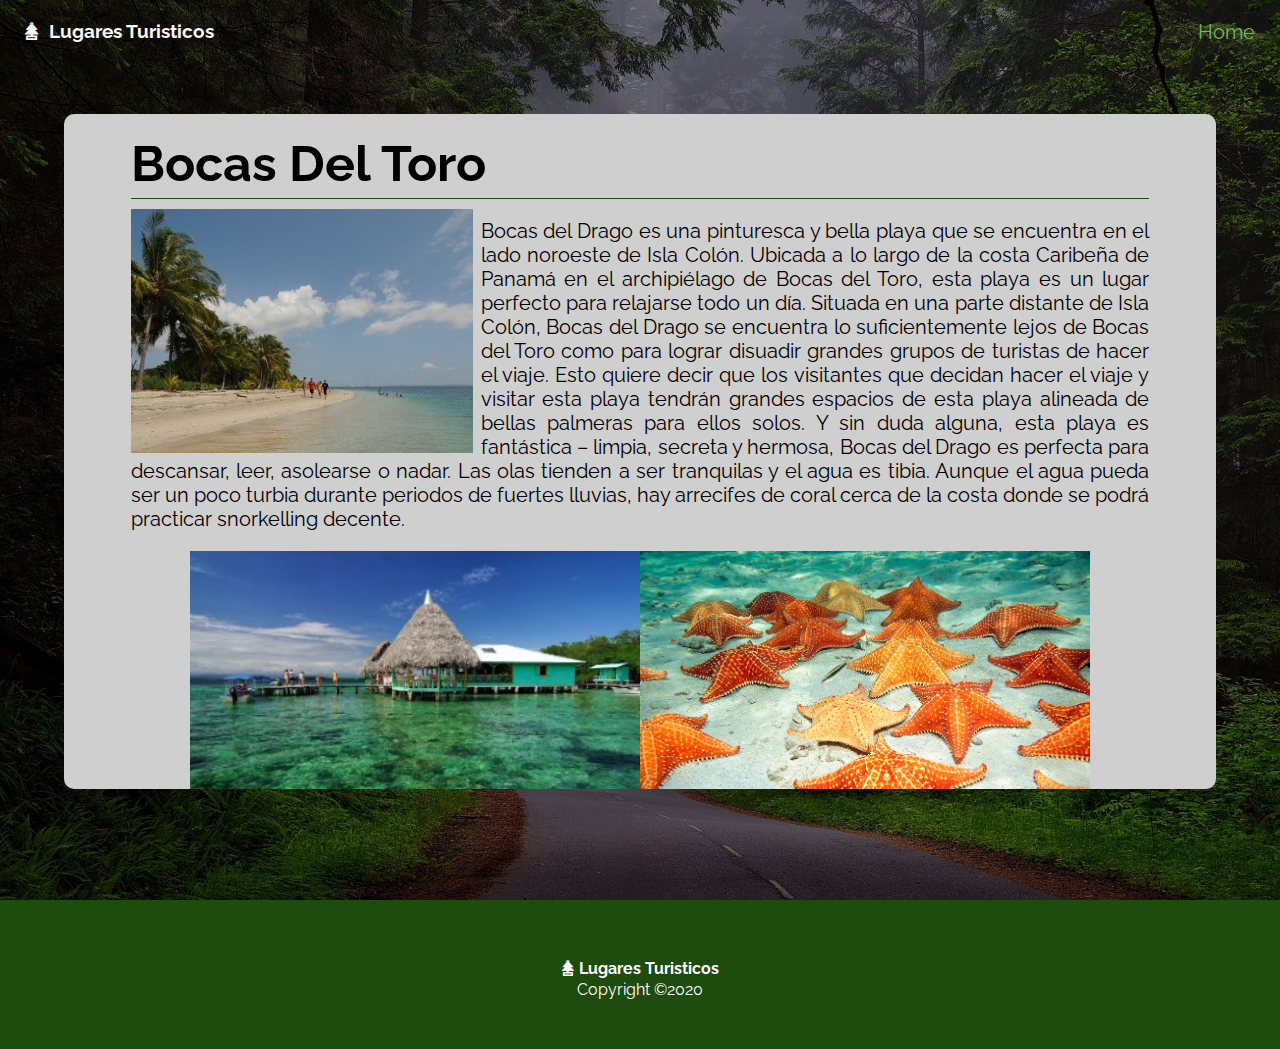
<file: BocasDelToro.html>
<!DOCTYPE html>
<html lang="en">
    <head>
        <meta charset="UTF-8">
        <meta name="viewport" content="width=device-width, initial-scale=1.0">
        <title>Bocas Del Toro</title>
        <link rel="stylesheet" href="./CSS/styles.css">
        <link rel="stylesheet" href="./ICONOS/css/all.min.css">
        <link rel="icon" href="./IMG/ClipartKey_1344244.png" type="image/png">
        <link rel="preconnect" href="https://fonts.gstatic.com">
        <link href="https://fonts.googleapis.com/css2?family=Raleway:ital,wght@0,500;1,200;1,500&display=swap" rel="stylesheet">
        <link rel="stylesheet" href="https://cdnjs.cloudflare.com/ajax/libs/animate.css/4.1.1/animate.min.css">
        <link rel="stylesheet" href="./CSS/tablet.css" media="(min-width: 768px)">
    </head>
    <style>
        header{
            height: 100vh;
        }
    </style>
<body>
    <header>
        <nav>
            <div class="menu-logo">
                <h3><span ><i class="fas fa-air-freshener"></i></span>Lugares Turisticos</h3>
            </div>
            <div class="menu-links">
                <a href="index.html" id="menu-links--homeBtn">Home</a>
            </div>
        </nav>
        <section class="provincias">

            <div class="provincia-container">
                <div class="provincia">
                    <h3>Bocas Del Toro</h3>
                    <div class="img-container" id="img1-pa">
                        <img src="./IMG/bocas 1.jpg" alt="">
                    </div>
                    <p>Bocas del Drago es una pinturesca y bella playa que se encuentra en el lado noroeste de Isla Colón. Ubicada a lo largo de la costa Caribeña de Panamá en el archipiélago de Bocas del Toro, esta playa es un lugar perfecto para relajarse todo un día. Situada en una parte distante de Isla Colón, Bocas del Drago se encuentra lo suficientemente lejos de Bocas del Toro como para lograr disuadir grandes grupos de turistas de hacer el viaje. Esto quiere decir que los visitantes que decidan hacer el viaje y visitar esta playa tendrán grandes espacios de esta playa alineada de bellas palmeras para ellos solos. Y sin duda alguna, esta playa es fantástica – limpia, secreta y hermosa, Bocas del Drago es perfecta para descansar, leer, asolearse o nadar. Las olas tienden a ser tranquilas y el agua es tibia. Aunque el agua pueda ser un poco turbia durante periodos de fuertes lluvias, hay arrecifes de coral cerca de la costa donde se podrá practicar snorkelling decente.</p>
                </div>
                <div class="additional-img--container">
                    <div class="img">
                        <img src="./IMG/bocas 2.jpg" alt="">
                    </div>
                    <div class="img">
                        <img src="./IMG/bocas 3.jpg" alt="">
                    </div>
                </div>
            </div>

        </section>
    </header>
    <footer>
        <div class="footer-copy">
            <div class="footer-logo">
                <div class="copy">
                    <h3><span ><i class="fas fa-air-freshener"></i></span>Lugares Turisticos</h3>
                    <p id="copy">Copyright &copy;2020</p>
                </div>
            </div>
        </div>
    </footer>
</body>
</html>
</file>
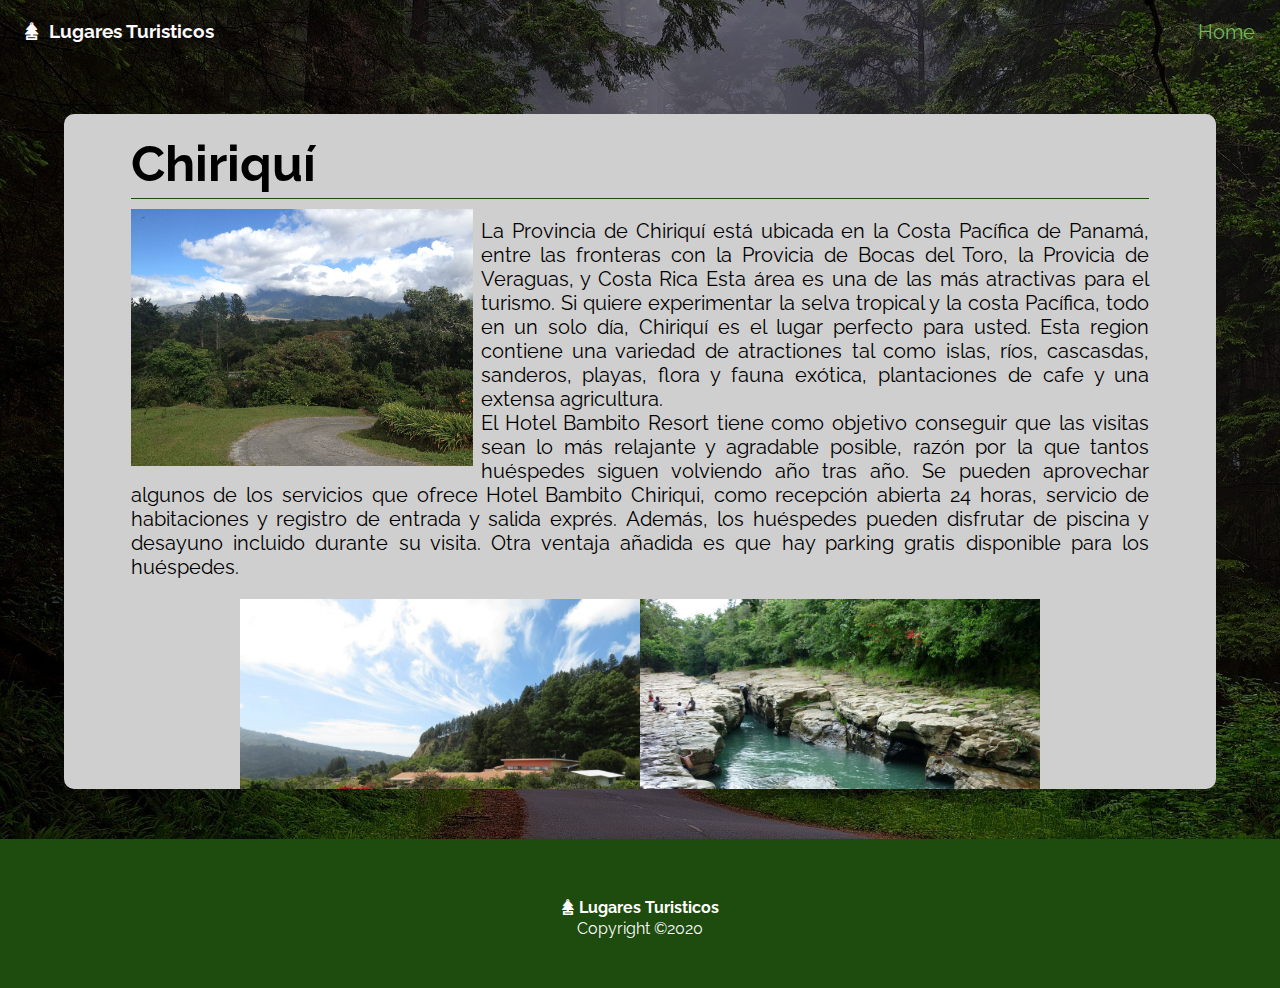
<file: Chiriqui.html>
<!DOCTYPE html>
<html lang="en">
    <head>
        <meta charset="UTF-8">
        <meta name="viewport" content="width=device-width, initial-scale=1.0">
        <title>Lugares</title>
        <link rel="stylesheet" href="./CSS/styles.css">
        <link rel="stylesheet" href="./ICONOS/css/all.min.css">
        <link rel="preconnect" href="https://fonts.gstatic.com">
        <link href="https://fonts.googleapis.com/css2?family=Raleway:ital,wght@0,500;1,200;1,500&display=swap" rel="stylesheet">
        <link rel="stylesheet" href="https://cdnjs.cloudflare.com/ajax/libs/animate.css/4.1.1/animate.min.css">
        <link rel="stylesheet" href="./CSS/tablet.css" media="(min-width: 768px)">
    </head>
    <style>
        header{
            height: 100vh;
        }
    </style>
<body>
    <header>
        <nav>
            <div class="menu-logo">
                <h3><span ><i class="fas fa-air-freshener"></i></span>Lugares Turisticos</h3>
            </div>
            <div class="menu-links">
                <a href="index.html" id="menu-links--homeBtn">Home</a>
            </div>
        </nav>
        <section class="provincias">

            <div class="provincia-container">
                <div class="provincia">
                    <h3>Chiriquí</h3>
                    <div class="img-container" id="img1-pa">
                        <img src="./IMG/chiri 4.jfif" alt="">
                    </div>
                    <p>
                        La Provincia de Chiriquí está ubicada en la Costa Pacífica de Panamá, entre las fronteras con la Provicia de Bocas del Toro, la Provicia de Veraguas, y Costa Rica Esta área es una de las más atractivas para el turismo. Si quiere experimentar la selva tropical y la costa Pacífica, todo en un solo día, Chiriquí es el lugar perfecto para usted. Esta region contiene una variedad de atractiones tal como islas, ríos, cascasdas, sanderos, playas, flora y fauna exótica, plantaciones de cafe y una extensa agricultura.
                    </p>
                    <p>El Hotel Bambito Resort tiene como objetivo conseguir que las visitas sean lo más relajante y agradable posible, razón por la que tantos huéspedes siguen volviendo año tras año. Se pueden aprovechar algunos de los servicios que ofrece Hotel Bambito Chiriqui, como recepción abierta 24 horas, servicio de habitaciones y registro de entrada y salida exprés. Además, los huéspedes pueden disfrutar de piscina y desayuno incluido durante su visita. Otra ventaja añadida es que hay parking gratis disponible para los huéspedes.</p>
                </div>
                <div class="additional-img--container">
                    <div class="img">
                        <img src="./IMG/chiri 1.jpg" alt="">
                    </div>
                    <div class="img">
                        <img src="./IMG/chiri 2.jpg" alt="">
                    </div>   
                </div>
            </div>

        </section>
        <footer>
            <div class="footer-copy">
                <div class="footer-logo">
                    <div class="copy">
                        <h3><span ><i class="fas fa-air-freshener"></i></span>Lugares Turisticos</h3>
                        <p id="copy">Copyright &copy;2020</p>
                    </div>
                </div>
            </div>
        </footer>
    </header>

</body>
</html>
</file>
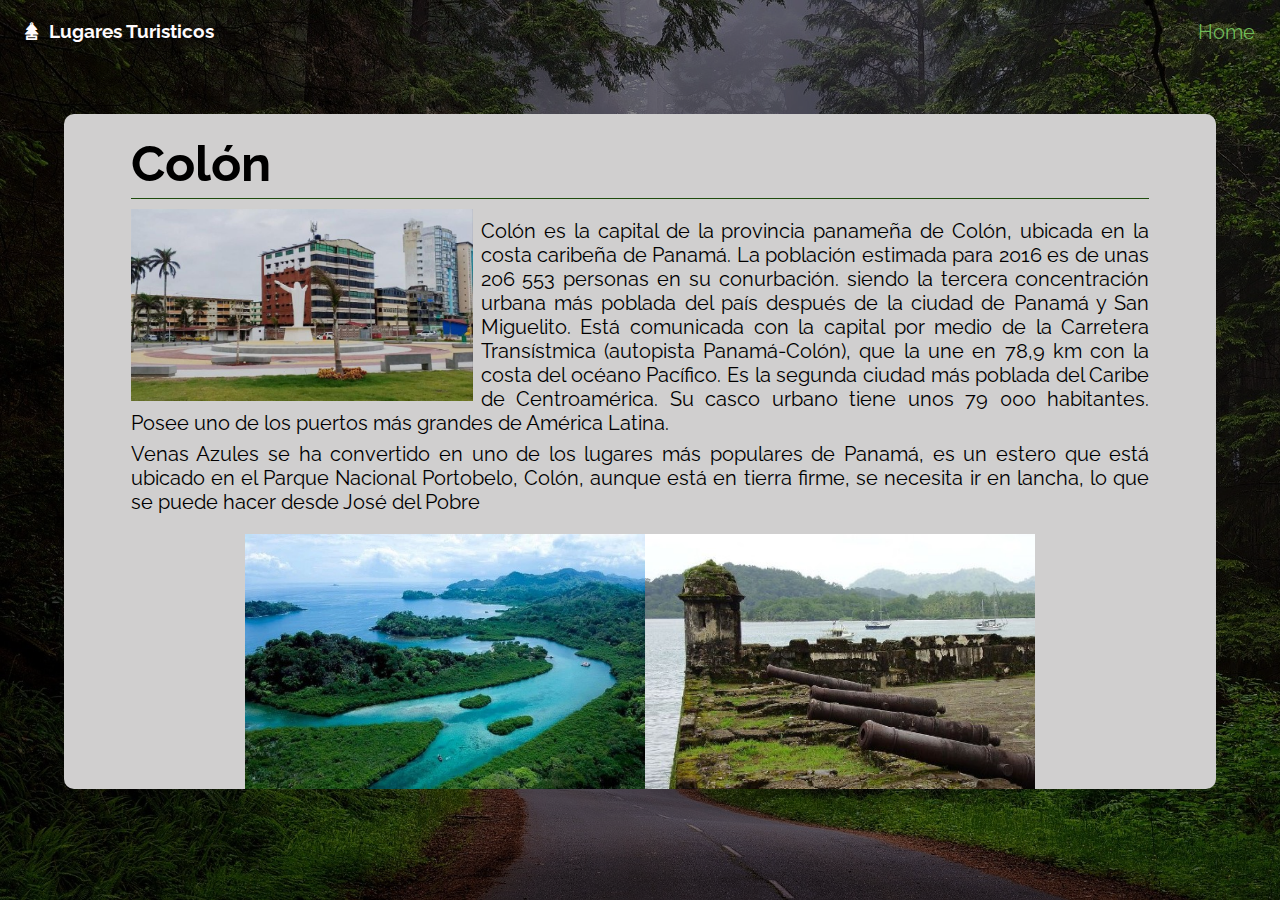
<file: Colon.html>
<!DOCTYPE html>
<html lang="en">
    <head>
        <meta charset="UTF-8">
        <meta name="viewport" content="width=device-width, initial-scale=1.0">
        <title>Colón</title>
        <link rel="stylesheet" href="./CSS/styles.css">
        <link rel="stylesheet" href="./ICONOS/css/all.min.css">
        <link rel="preconnect" href="https://fonts.gstatic.com">
        <link href="https://fonts.googleapis.com/css2?family=Raleway:ital,wght@0,500;1,200;1,500&display=swap" rel="stylesheet">
        <link rel="stylesheet" href="https://cdnjs.cloudflare.com/ajax/libs/animate.css/4.1.1/animate.min.css">
        <link rel="stylesheet" href="./CSS/tablet.css" media="(min-width: 768px)">
    </head>
    <style>
        header{
            height: 100vh;
        }
    </style>
<body>
    <header>
        <nav>
            <div class="menu-logo">
                <h3><span ><i class="fas fa-air-freshener"></i></span>Lugares Turisticos</h3>
            </div>
            <div class="menu-links">
                <a href="index.html" id="menu-links--homeBtn">Home</a>
            </div>
        </nav>
        <section class="provincias">

            <div class="provincia-container">
                <div class="provincia">
                    <h3>Colón</h3>
                    <div class="img-container" id="img1-pa">
                        <img src="./IMG/colon 3.jpg ">
                    </div>
                    <p>
                        Colón es la capital de la provincia panameña de Colón, ubicada en la costa caribeña de Panamá. La población estimada para 2016 es de unas 206 553 personas en su conurbación.​ siendo la tercera concentración urbana más poblada del país después de la ciudad de Panamá y San Miguelito. Está comunicada con la capital por medio de la Carretera Transístmica (autopista Panamá-Colón), que la une en 78,9 km con la costa del océano Pacífico. Es la segunda ciudad más poblada del Caribe de Centroamérica. Su casco urbano tiene unos 79 000 habitantes. Posee uno de los puertos más grandes de América Latina.
                    </p>
                    <br>
                    <p>Venas Azules se ha convertido en uno de los lugares más populares de Panamá, es un estero que está ubicado en el Parque Nacional Portobelo, Colón, aunque está en tierra firme, se necesita ir en lancha, lo que se puede hacer desde José del Pobre</p>
                </div>
                <div class="additional-img--container">
                    <div class="img">
                        <img src="./IMG/colo 2.jpg" alt="">
                    </div>
                    <div class="img">
                        <img src="./IMG/colon 4.jpg" alt="">
                    </div>
                </div>
            </div>

        </section>
    </header>

</body>
</html>
</file>
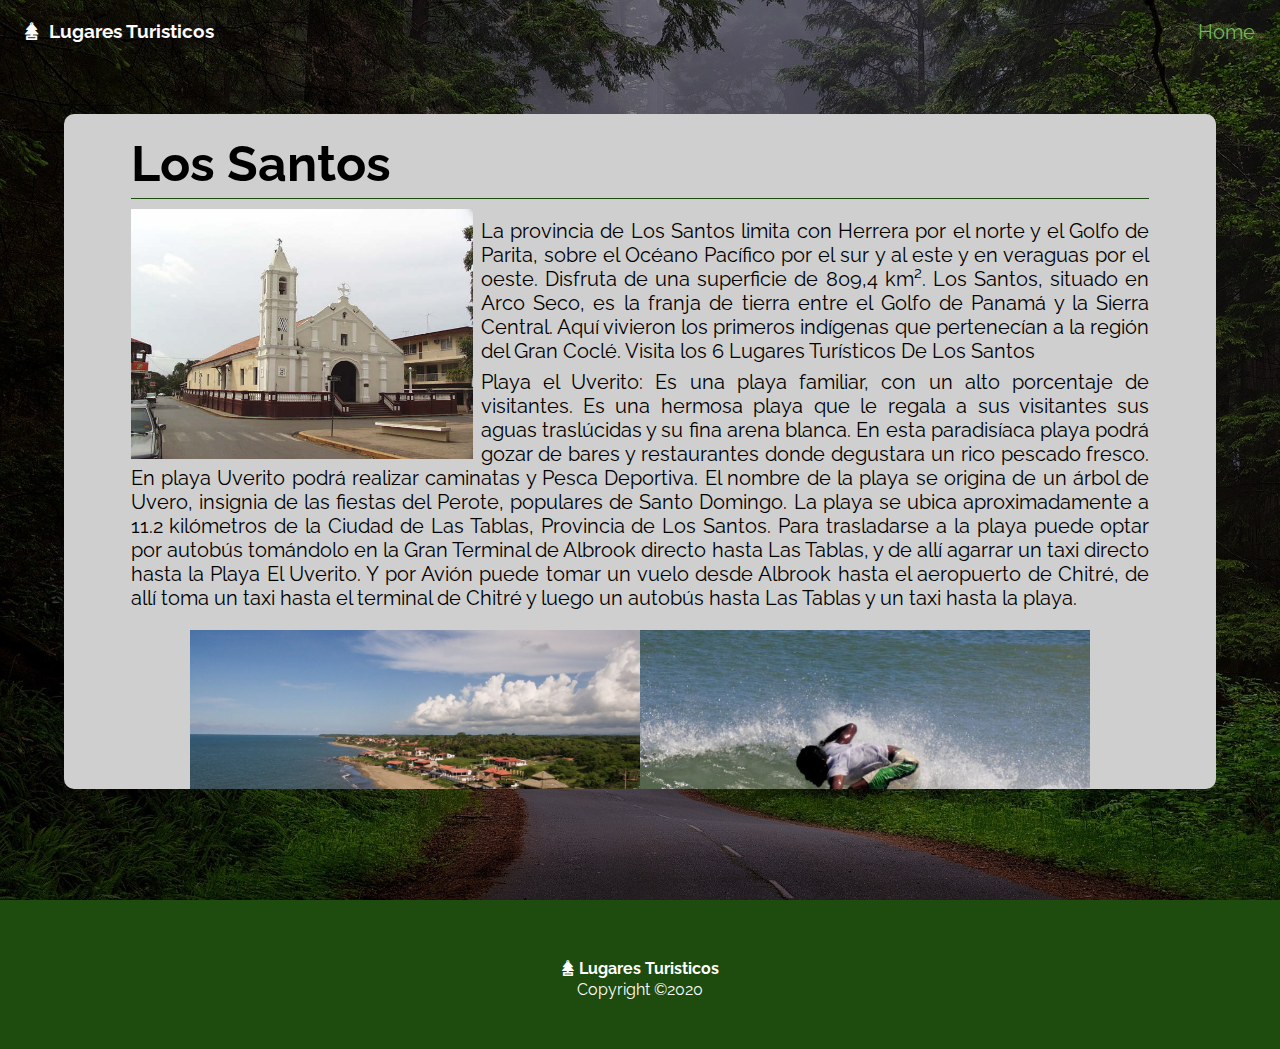
<file: los-santos.html>
<!DOCTYPE html>
<html lang="en">
    <head>
        <meta charset="UTF-8">
        <meta name="viewport" content="width=device-width, initial-scale=1.0">
        <title>Los Santos</title>
        <link rel="stylesheet" href="./CSS/styles.css">
        <link rel="icon" href="./IMG/ClipartKey_1344244.png" type="image/png">
        <link rel="stylesheet" href="./ICONOS/css/all.min.css">
        <link rel="preconnect" href="https://fonts.gstatic.com">
        <link href="https://fonts.googleapis.com/css2?family=Raleway:ital,wght@0,500;1,200;1,500&display=swap" rel="stylesheet">
        <link rel="stylesheet" href="https://cdnjs.cloudflare.com/ajax/libs/animate.css/4.1.1/animate.min.css">
        <link rel="stylesheet" href="./CSS/tablet.css" media="(min-width: 768px)">
    </head>
    <style>
        header{
            height: 100vh;
        }
    </style>
<body>
    <header>
        <nav>
            <div class="menu-logo">
                <h3><span ><i class="fas fa-air-freshener"></i></span>Lugares Turisticos</h3>
            </div>
            <div class="menu-links">
                <a href="index.html" id="menu-links--homeBtn">Home</a>
            </div>
        </nav>
        <section class="provincias">

            <div class="provincia-container">
                <div class="provincia">
                    <h3>Los Santos</h3>
                    <div class="img-container" id="img1-pa">
                        <img src="./IMG/ls 1.jpg" alt="">
                    </div>
                    <p>
                        La provincia de Los Santos limita con Herrera por el norte y el Golfo de Parita, sobre el Océano Pacífico por el sur y al este y en veraguas  por el oeste. Disfruta de una superficie de 809,4 km². Los Santos, situado en Arco Seco, es la franja de tierra entre el Golfo de Panamá y la Sierra Central. Aquí vivieron los primeros indígenas que pertenecían a la región del Gran Coclé. Visita los 6 Lugares Turísticos De Los Santos
                    </p>
                    <br>
                    <p>Playa el Uverito: Es una playa familiar, con un alto porcentaje de visitantes. Es una hermosa playa que le regala a sus visitantes sus aguas traslúcidas y su fina arena blanca. En esta paradisíaca playa podrá gozar de bares y restaurantes donde degustara un rico pescado fresco. En playa Uverito podrá realizar caminatas y Pesca Deportiva.

                    El nombre de la playa se origina de un árbol de Uvero, insignia de las fiestas del Perote, populares de Santo Domingo. La playa se ubica aproximadamente a 11.2 kilómetros de la Ciudad de Las Tablas, Provincia de Los Santos.
                        
                    Para trasladarse a la playa puede optar por autobús tomándolo en la Gran Terminal de Albrook directo hasta Las Tablas, y de allí agarrar un taxi directo hasta la Playa El Uverito. Y por Avión puede tomar un vuelo desde Albrook hasta el aeropuerto de Chitré, de allí toma un taxi hasta el terminal de Chitré y luego un autobús hasta Las Tablas y un taxi hasta la playa.</p>
                </div>
                <div class="additional-img--container">
                    <div class="img">
                        <img src="./IMG/ls 2.jpg" alt="">
                    </div>
                    <div class="img">
                        <img src="./IMG/ls 3.jpeg" alt="">
                    </div>
                </div>
            </div>
        </section>
    </header>
    <footer>
        <div class="footer-copy">
            <div class="footer-logo">
                <div class="copy">
                    <h3><span ><i class="fas fa-air-freshener"></i></span>Lugares Turisticos</h3>
                    <p id="copy">Copyright &copy;2020</p>
                </div>
            </div>
        </div>
    </footer>
</body>
</html>
</file>
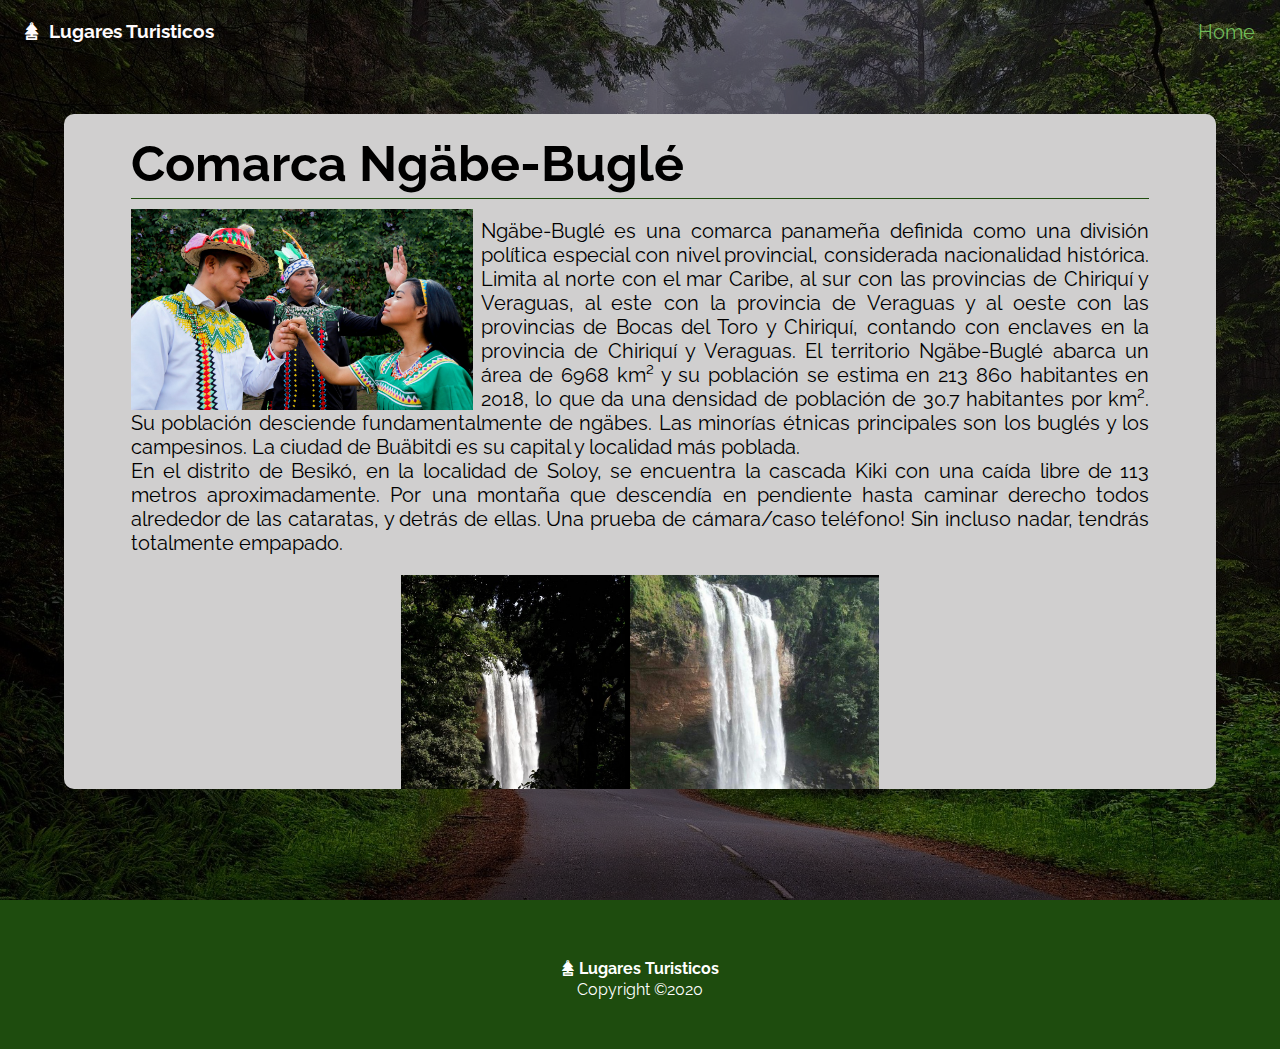
<file: Ngobe-bugle.html>
<!DOCTYPE html>
<html lang="en">
    <head>
        <meta charset="UTF-8">
        <meta name="viewport" content="width=device-width, initial-scale=1.0">
        <title>Ngäbe-Buglé</title>
        <link rel="stylesheet" href="./CSS/styles.css">
        <link rel="stylesheet" href="./ICONOS/css/all.min.css">
        <link rel="icon" href="./IMG/ClipartKey_1344244.png" type="image/png">
        <link rel="preconnect" href="https://fonts.gstatic.com">
        <link href="https://fonts.googleapis.com/css2?family=Raleway:ital,wght@0,500;1,200;1,500&display=swap" rel="stylesheet">
        <link rel="stylesheet" href="https://cdnjs.cloudflare.com/ajax/libs/animate.css/4.1.1/animate.min.css">
        <link rel="stylesheet" href="./CSS/tablet.css" media="(min-width: 768px)">
    </head>
    <style>
        header{
            height: 100vh;
        }
    </style>
<body>
    <header>
        <nav>
            <div class="menu-logo">
                <h3><span ><i class="fas fa-air-freshener"></i></span>Lugares Turisticos</h3>
            </div>
            <div class="menu-links">
                <a href="index.html" id="menu-links--homeBtn">Home</a>
            </div>
        </nav>
        <section class="provincias">

            <div class="provincia-container">
                <div class="provincia">
                    <h3>Comarca Ngäbe-Buglé</h3>
                    <div class="img-container" id="img1-pa">
                        <img src="./IMG/nogbe 3.jpeg" alt="">
                    </div>
                    <p>
                        Ngäbe-Buglé  es una comarca panameña definida como una división política especial con nivel provincial, considerada nacionalidad histórica.​ Limita al norte con el mar Caribe, al sur con las provincias de Chiriquí y Veraguas, al este con la provincia de Veraguas y al oeste con las provincias de Bocas del Toro y Chiriquí, contando con enclaves en la provincia de Chiriquí y Veraguas. El territorio Ngäbe-Buglé abarca un área de 6968 km² y su población se estima en 213 860 habitantes en 2018, lo que da una densidad de población de 30.7 habitantes por km². Su población desciende fundamentalmente de ngäbes. Las minorías étnicas principales son los buglés y los campesinos.​ La ciudad de Buäbitdi es su capital y localidad más poblada.
                    </p>
                    <p>En el distrito de Besikó, en la localidad de Soloy, se encuentra la cascada Kiki con una caída libre de 113 metros aproximadamente. Por una montaña que descendía en pendiente hasta caminar derecho todos alrededor de las cataratas, y detrás de ellas. Una prueba de cámara/caso teléfono! Sin incluso nadar, tendrás totalmente empapado.</p>
                </div>
                <div class="additional-img--container">
                    <div class="img">
                        <img src="./IMG/Nogbe 1.png" alt="">
                    </div>
                    <div class="img">
                        <img src="./IMG/ngobe 2.png" alt="">
                    </div>
                </div>
            </div>

        </section>
    </header>
    <footer>
        <div class="footer-copy">
            <div class="footer-logo">
                <div class="copy">
                    <h3><span ><i class="fas fa-air-freshener"></i></span>Lugares Turisticos</h3>
                    <p id="copy">Copyright &copy;2020</p>
                </div>
            </div>
        </div>
    </footer>
</body>
</html>
</file>
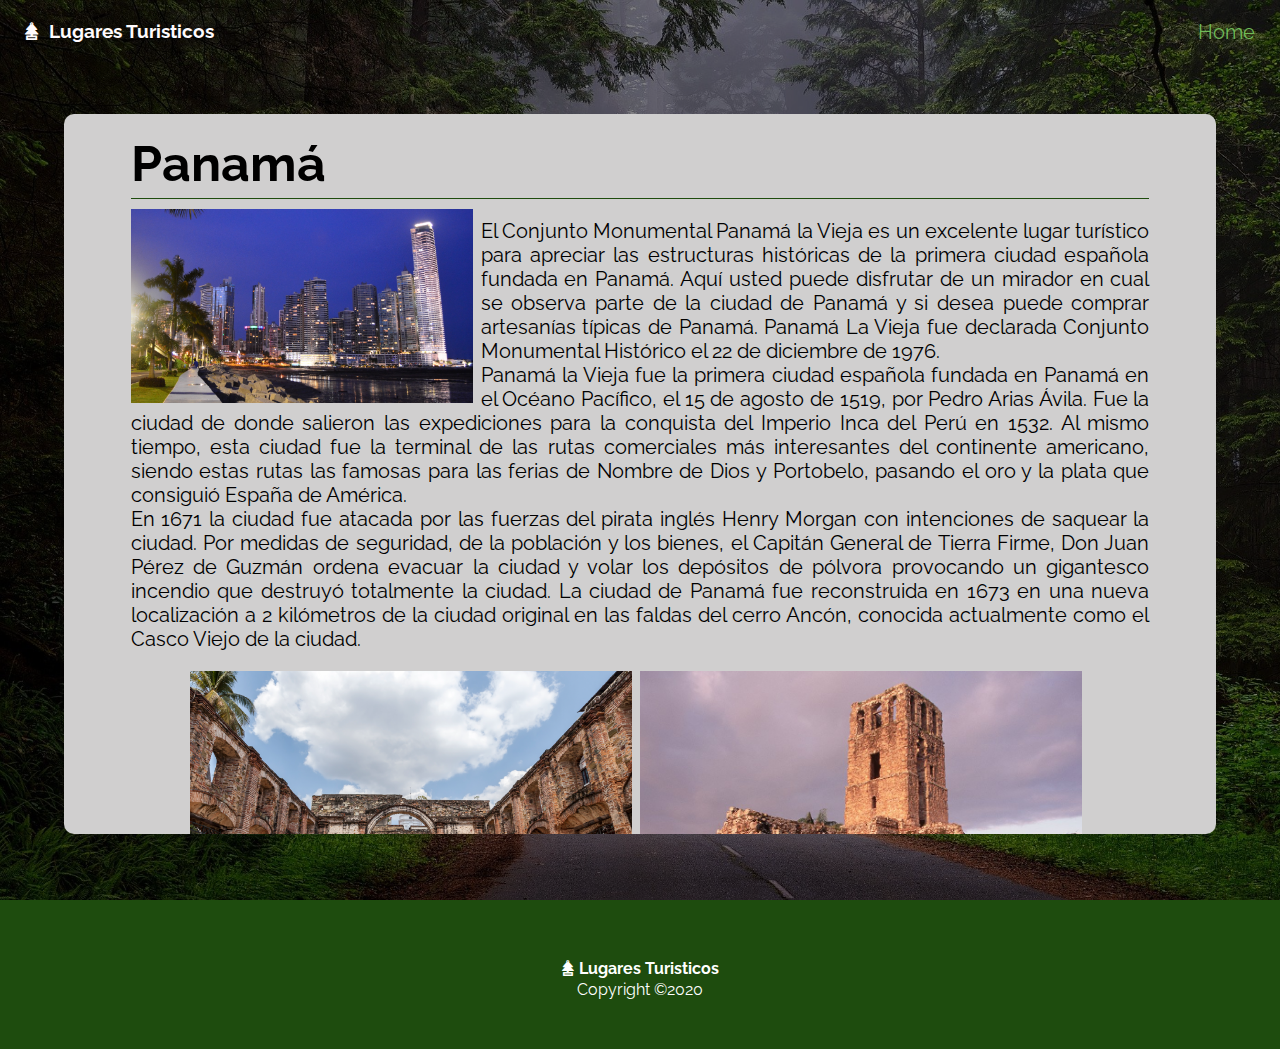
<file: Panama.html>
<!DOCTYPE html>
<html lang="en">
    <head>
        <meta charset="UTF-8">
        <meta name="viewport" content="width=device-width, initial-scale=1.0">
        <title>Panamá</title>
        <link rel="stylesheet" href="./CSS/styles.css">
        <link rel="icon" href="./IMG/ClipartKey_1344244.png" type="image/png">
        <link rel="stylesheet" href="./ICONOS/css/all.min.css">
        <link rel="preconnect" href="https://fonts.gstatic.com">
        <link href="https://fonts.googleapis.com/css2?family=Raleway:ital,wght@0,500;1,200;1,500&display=swap" rel="stylesheet">
        <link rel="stylesheet" href="https://cdnjs.cloudflare.com/ajax/libs/animate.css/4.1.1/animate.min.css">
        <link rel="stylesheet" href="./CSS/tablet.css" media="(min-width: 768px)">
        <link rel="stylesheet" href="./CSS/laptop.css" media="(min-width: 1280px)">

    </head>
    <style>
      header{
          height: 100vh;
      }
    
    </style>
<body>
    <header>
        <nav>
            <div class="menu-logo">
                <h3><span ><i class="fas fa-air-freshener"></i></span>Lugares Turisticos</h3>
            </div>
            <div class="menu-links">
                <a href="index.html" id="menu-links--homeBtn">Home</a>
            </div>
        </nav>
        <section class="provincias">

            <div class="provincia-container">
                <div class="provincia">
                    <h3>Panamá</h3>
                    <div class="img-container" id="img1-pa">
                        <img src="./IMG/PANAMA.jpg" alt="">
                    </div>
                    <p>El Conjunto Monumental Panamá la Vieja es un excelente lugar turístico para apreciar las estructuras históricas de la primera ciudad española fundada en Panamá. Aquí usted puede disfrutar de un mirador en cual se observa parte de la ciudad de Panamá y si desea puede comprar artesanías típicas de Panamá. Panamá La Vieja fue declarada Conjunto Monumental Histórico el 22 de diciembre de 1976.
                        <br>
                    Panamá la Vieja fue la primera ciudad española fundada en Panamá en el Océano Pacífico, el 15 de agosto de 1519, por Pedro Arias Ávila. Fue la ciudad de donde salieron las expediciones para la conquista del Imperio Inca del Perú en 1532. Al mismo tiempo, esta ciudad fue la terminal de las rutas comerciales más interesantes del continente americano, siendo estas rutas las famosas para las ferias de Nombre de Dios y Portobelo, pasando el oro y la plata que consiguió España de América.
                        <br>
                    En 1671 la ciudad fue atacada por las fuerzas del pirata inglés Henry Morgan con intenciones de saquear la ciudad. Por medidas de seguridad, de la población y los bienes, el Capitán General de Tierra Firme, Don Juan Pérez de Guzmán ordena evacuar la ciudad y volar los depósitos de pólvora provocando un gigantesco incendio que destruyó totalmente la ciudad. La ciudad de Panamá fue reconstruida en 1673 en una nueva localización a 2 kilómetros de la ciudad original en las faldas del cerro Ancón, conocida actualmente como el Casco Viejo de la ciudad.</p>
                    <div class="additional-img--container">
                        <div class="img">
                            <img src="./IMG/PROVINCIAS/Panama 1.png" alt="">
                        </div>
                        <div class="img">
                            <img src="./IMG/PROVINCIAS/panama  2.png" alt="">
                        </div>
                    </div>
                </div>
            </div>

        </section>
    </header>
    <footer>
        <div class="footer-copy">
            <div class="footer-logo">
                <div class="copy">
                    <h3><span ><i class="fas fa-air-freshener"></i></span>Lugares Turisticos</h3>
                    <p id="copy">Copyright &copy;2020</p>
                </div>
            </div>
        </div>
    </footer>
</body>
</html>
</file>
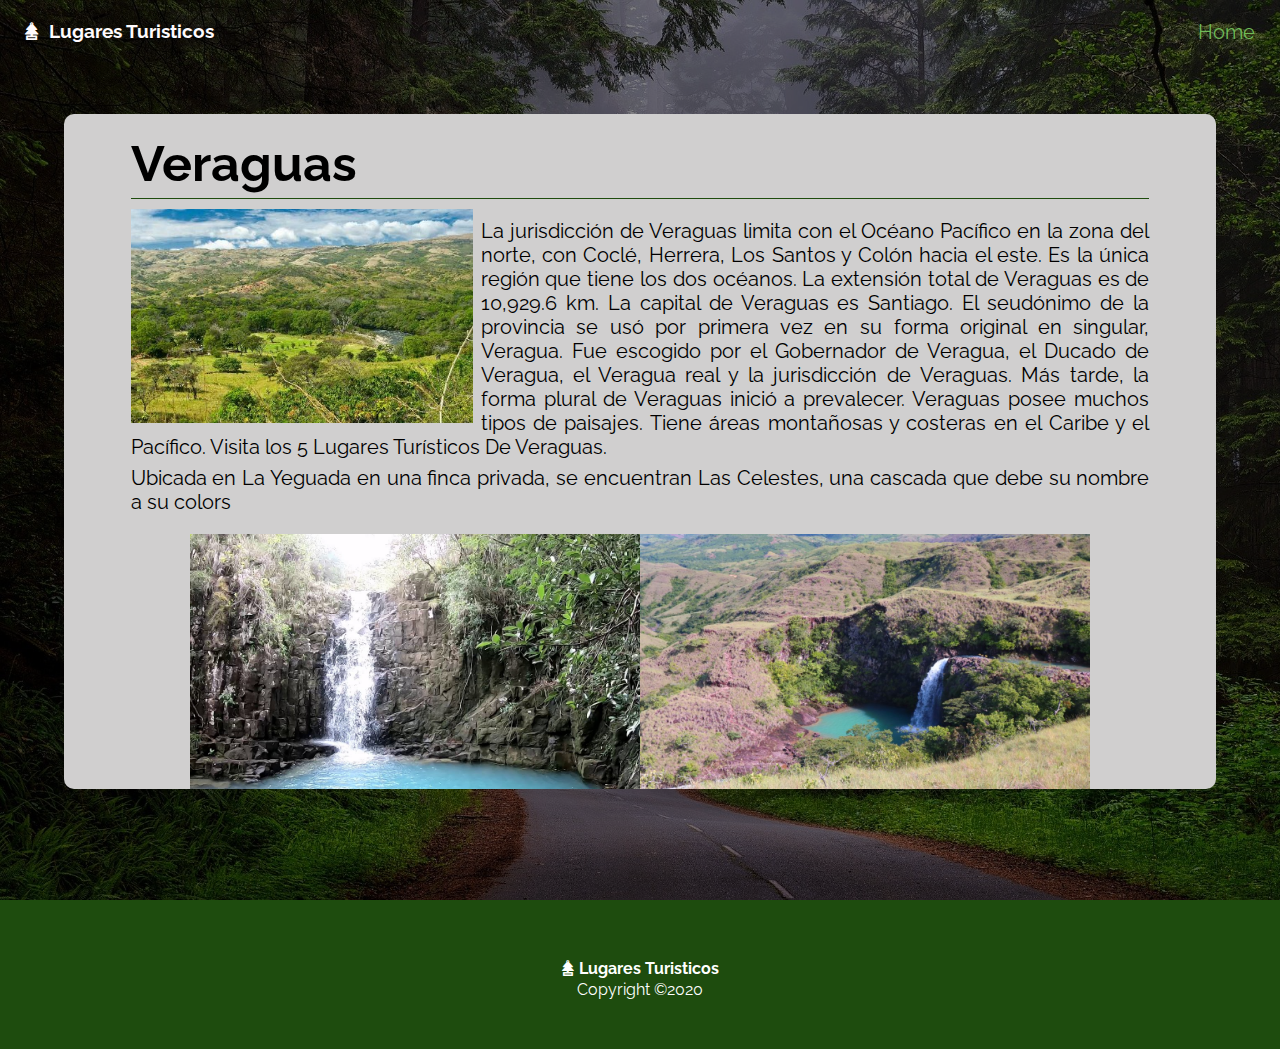
<file: Veraguas.html>
<!DOCTYPE html>
<html lang="en">
    <head>
        <meta charset="UTF-8">
        <meta name="viewport" content="width=device-width, initial-scale=1.0">
        <title>Veraguas</title>
        <link rel="stylesheet" href="./CSS/styles.css">
        <link rel="icon" href="./IMG/ClipartKey_1344244.png" type="image/png">
        <link rel="stylesheet" href="./ICONOS/css/all.min.css">
        <link rel="preconnect" href="https://fonts.gstatic.com">
        <link href="https://fonts.googleapis.com/css2?family=Raleway:ital,wght@0,500;1,200;1,500&display=swap" rel="stylesheet">
        <link rel="stylesheet" href="https://cdnjs.cloudflare.com/ajax/libs/animate.css/4.1.1/animate.min.css">
        <link rel="stylesheet" href="./CSS/tablet.css" media="(min-width: 768px)">
    </head>
    <style>
        header{
            height: 100vh;
        }
    </style>
<body>
    <header>
        <nav>
            <div class="menu-logo">
                <h3><span ><i class="fas fa-air-freshener"></i></span>Lugares Turisticos</h3>
            </div>
            <div class="menu-links">
                <a href="index.html" id="menu-links--homeBtn">Home</a>
            </div>
        </nav>
        <section class="provincias">

            <div class="provincia-container">
                <div class="provincia">
                    <h3>Veraguas</h3>
                    <div class="img-container" id="img1-pa">
                        <img src="./IMG/veraguas 1.jpg" alt="">
                    </div>
                    <p>
                        La jurisdicción de Veraguas limita con el Océano Pacífico en la zona del norte, con Coclé, Herrera, Los Santos y Colón hacia el este. Es la única región que tiene los dos océanos. La extensión total de Veraguas es de 10,929.6 km. La capital de Veraguas es Santiago. El seudónimo de la provincia se usó por primera vez en su forma original en singular, Veragua. Fue escogido por el Gobernador de Veragua, el Ducado de Veragua, el Veragua real y la jurisdicción de Veraguas. Más tarde, la forma plural de Veraguas inició a prevalecer. Veraguas posee muchos tipos de paisajes. Tiene áreas montañosas y costeras en el Caribe y el Pacífico. Visita los 5 Lugares Turísticos De Veraguas.
                    </p>
                    <br>
                    <p>Ubicada en La Yeguada en una finca privada, se encuentran Las Celestes, una cascada que debe su nombre a su colors</p>
                </div>
                <div class="additional-img--container">
                    <div class="img">
                        <img src="./IMG/veraguas 2.png" alt="">
                    </div>
                    <div class="img">
                        <img src="./IMG/veraguas 3.png" alt="">
                    </div>
                </div>
            </div>
        </section>
    </header>
    <footer>
        <div class="footer-copy">
            <div class="footer-logo">
                <div class="copy">
                    <h3><span ><i class="fas fa-air-freshener"></i></span>Lugares Turisticos</h3>
                    <p id="copy">Copyright &copy;2020</p>
                </div>
            </div>
        </div>
    </footer>
</body>
</html>
</file>
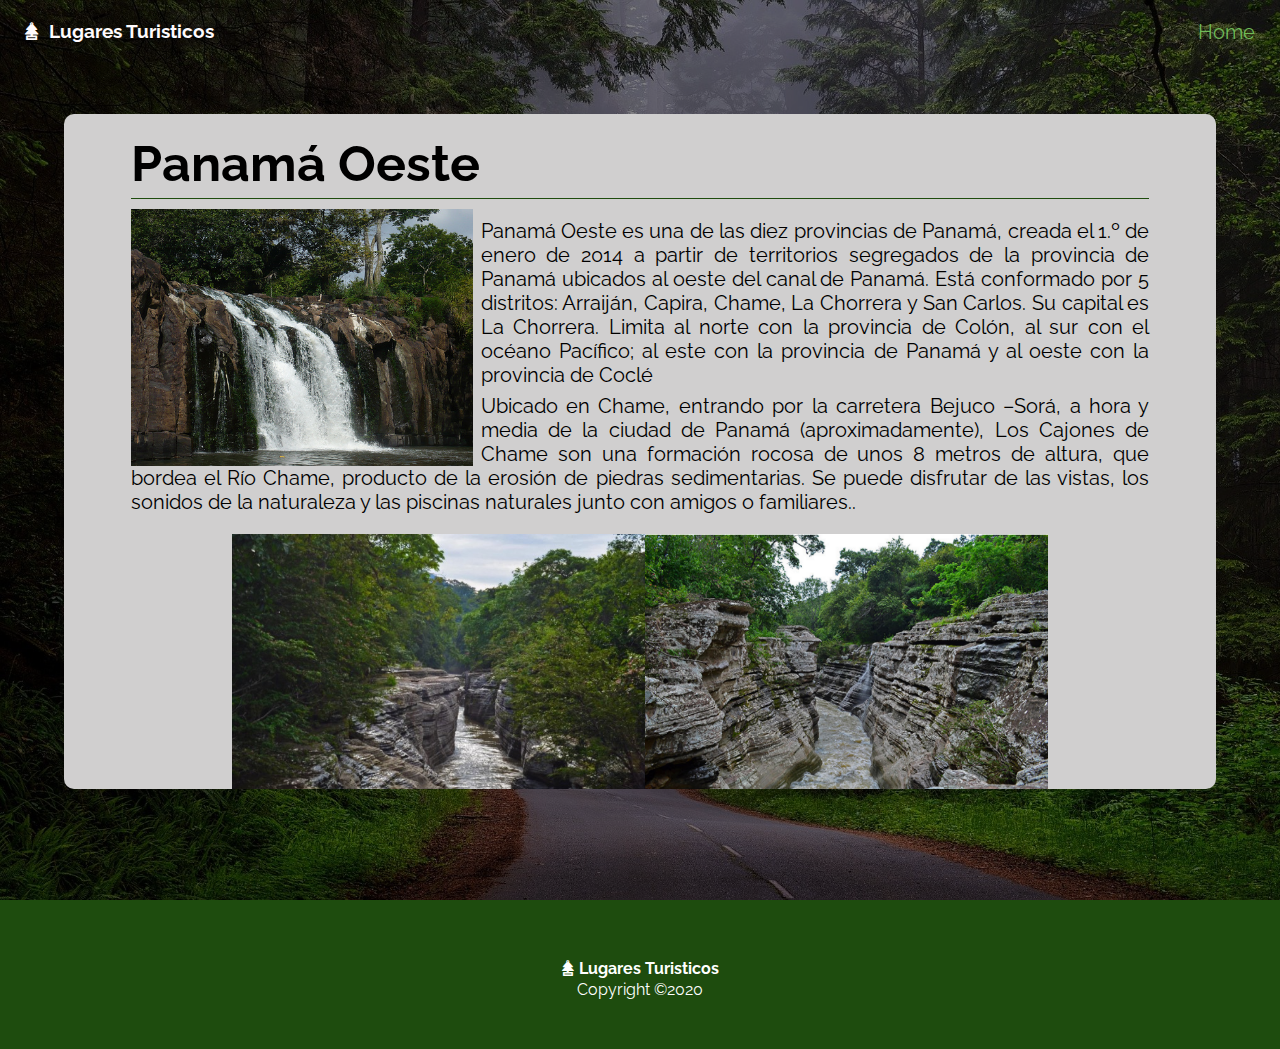
<file: West.html>
<!DOCTYPE html>
<html lang="en">
    <head>
        <meta charset="UTF-8">
        <meta name="viewport" content="width=device-width, initial-scale=1.0">
        <title>Panamá Oeste</title>
        <link rel="stylesheet" href="./CSS/styles.css">
        <link rel="icon" href="./IMG/ClipartKey_1344244.png" type="image/png">
        <link rel="stylesheet" href="./ICONOS/css/all.min.css">
        <link rel="preconnect" href="https://fonts.gstatic.com">
        <link href="https://fonts.googleapis.com/css2?family=Raleway:ital,wght@0,500;1,200;1,500&display=swap" rel="stylesheet">
        <link rel="stylesheet" href="https://cdnjs.cloudflare.com/ajax/libs/animate.css/4.1.1/animate.min.css">
        <link rel="stylesheet" href="./CSS/tablet.css" media="(min-width: 768px)">
    </head>
    <style>
        header{
            height: 100vh;
        }
    </style>
<body>
    <header>
        <nav>
            <div class="menu-logo">
                <h3><span ><i class="fas fa-air-freshener"></i></span>Lugares Turisticos</h3>
            </div>
            <div class="menu-links">
                <a href="index.html" id="menu-links--homeBtn">Home</a>
            </div>
        </nav>
        <section class="provincias">

            <div class="provincia-container">
                <div class="provincia">
                    <h3>Panamá Oeste</h3>
                    <div class="img-container" id="img1-pa">
                        <img src="./IMG/west 2.jpg" alt="">
                    </div>
                    <p>
                        Panamá Oeste es una de las diez provincias de Panamá, creada el 1.º de enero de 2014 a partir de territorios segregados de la provincia de Panamá ubicados al oeste del canal de Panamá. Está conformado por 5 distritos: Arraiján, Capira, Chame, La Chorrera y San Carlos. Su capital es La Chorrera. Limita al norte con la provincia de Colón, al sur con el océano Pacífico; al este con la provincia de Panamá y al oeste con la provincia de Coclé
                    </p>
                    <br>
                    <p>Ubicado en Chame, entrando por la carretera Bejuco –Sorá, a hora y media de la ciudad de Panamá (aproximadamente), Los Cajones de Chame son una formación rocosa de unos 8 metros de altura, que bordea el Río Chame, producto de la erosión de piedras sedimentarias.  Se puede disfrutar de las vistas, los sonidos de la naturaleza y las piscinas naturales junto con amigos o familiares..</p>
                </div>
                <div class="additional-img--container">
                    <div class="img">
                        <img src="./IMG/WEST.jpg" alt="">
                    </div>
                    <div class="img">
                        <img src="./IMG/west 3.png" alt="">
                    </div>
                </div>
            </div>
        </section>
    </header>
    <footer>
        <div class="footer-copy">
            <div class="footer-logo">
                <div class="copy">
                    <h3><span ><i class="fas fa-air-freshener"></i></span>Lugares Turisticos</h3>
                    <p id="copy">Copyright &copy;2020</p>
                </div>
            </div>
        </div>
    </footer>
</body>
</html>
</file>
<file: CSS/styles.css>
*{
    margin: 0;
    padding: 0;
    box-sizing: border-box;
    font-size: 62.5%;
    font-family: 'Raleway';
    scroll-behavior: smooth;
}

:root{
    --snow: #fffbfe;
    --GrayWeb: #7a7d7d;
    --LincolnGreen: #1e4c0e;
    --LightGray: #d0cfcf;
    --white: #FFFF;
}

/* MENU */

header{
    width: 100%;
    min-width: 320px;
    background-image: url(../IMG/redwood-national-park-1587301_1920.jpg);
    background-repeat: no-repeat;
    background-size: cover;
    background-attachment: fixed;
    background-position:center ;
    background-color:rgba(0, 0, 0, 0.486) ;
    background-blend-mode: soft-light;
    
}
header nav{
    width: 100%;
    min-width: 320px;
    padding: 20px ;
    
    display: flex;
    justify-content: space-between;
    

    
    

    /* border-bottom: 1px solid rgba(255, 255, 255, 0.397); */
    
}
header .menu-logo{
    margin-left: 5px;
    font-size: 1.8rem;
    color: var(--snow);

    
}
header .menu-logo span{

    margin-right: 10px
}
header .menu-logo span i{
    font-size: 1.8rem;
}

header .menu-links #menu-links--homeBtn{
    color: #6fb957;
}

header .menu-links input:checked ~ .links{
    display: inline-block;
}
header .menu-links .links ul li{
    list-style: none;
    padding: 20px 0;
}
header .menu-links a{
    font-size: 1.5rem;
    color: var(--snow);
    text-decoration: none;
    padding: 0 5px;
    transition: all .5s;
    
    
}

    
header .menu-links a:hover{
    border-bottom: 1px solid var(--snow) ;
}
header .menu-links #menu-links--homeBtn:hover{
    border-bottom: 1px solid #6fb957;
}

/* MAIN HEADER */

header .main-header{
    width: 80%;
    height: 80%;
    margin: 0 auto;
    min-width: 320px;
    font-size: 5rem;
    display: flex;
    flex-direction: column;
    align-items: center;
    justify-content: center;
    text-align: center;
}
header .main-header .main-header--cta{
    margin-bottom: 20px;
    color: var(--snow);
    font-size: 2rem;
    margin: 0 20px;
}

header .main-header .main-header--btn{
    font-size: 1.5rem;
    padding: 10px;
    margin-top: 10px;
    border-radius: 8px;
    text-decoration: none;
    color: var(--white);
    background-color: var(--LincolnGreen);
    transition: background .5s;
}
header .main-header .main-header--btn:hover{
    background-color:  #549b3cfa;
}
/* LUGARES */

main{
    width: 100%;
    min-width: 320px;
   
}
main .lugares{
    width: 100%;
    height: auto;
    background-image:url(../IMG/pexels-life-of-pix-7919.jpg);
    background-size:cover;
    background-position:center;
    background-repeat:no-repeat ;
    background-clip:content-box ;
}
main .lugares-header{
    width: 80%;
    margin: auto;
    padding: 50px 0;
    
}
main .lugares-header h3{
    width: 80%;
    margin: 0 auto;
    font-size: 3rem;
    text-align: center;
    color: var(--snow);
}

.lugares-img-container{
    width: 80%;
    margin: 0 auto;
    padding-bottom: 100px;
    display: flex;
    justify-content: space-around;
    flex-flow: column wrap;
    align-items: center;
    cursor: pointer;
    
    
}
.lugares-img-container .lugares-img{
    width: 80%;
    margin-bottom: 10px;
    height: auto;
    position: relative;
    
  
}
.lugares-img-container .lugares-img img{
    width: 100%;
    object-fit: cover;
}
.lugares-img .overlay{
    position: absolute;
    top: 0;
    left: 0;
    width: 100%;
    height: 100%;
    background-color:rgba(0, 0, 0, 0.383) ;
    overflow: hidden;
    transition: .5s ease;
}
.lugares-img .overlay h2{
    position: absolute;
    top: 50%;
    left: 50%;
    font-size: 1.5rem;
    color: var(--snow);
    text-align: center;
    transform: translate(-50%, -50%);

}

/* FOOTER */
footer{
    width: 100%;
    min-width: 320px;
    background-color:var(--LincolnGreen) ;
    padding: 50px;
    display: flex;
}

footer .footer-copy{
    width: 50%;
    margin: 0 auto;
}
footer  .copy{
    color: white;
    font-size: 1rem;
    width: 100%;
    text-align: center;
}

footer .footer-copy span{
    font-size: 1rem;
    margin-right: 5px;
}

/* PROVINCIAS */
.provincias .provincia-container{
    width: 70%;
    min-width: 320px;
    margin: 50px auto;
    height: 75vh;
    padding: 10px;
    border-radius:10px;
    background-color:var(--LightGray);
    overflow-y:scroll ;
    
}
.provincia{
    width: 80%;
    margin: 0 auto;

}
.provincia .img-container{
    width: 100%;
    padding-bottom: 10px;
}
.provincia h3{
    font-size: 2.4rem;
    padding-top: 10px;
    padding-bottom: 5px;
    margin-bottom: 10px;
    border-bottom: 1px solid var(--LincolnGreen);
}
.provincia p{
    font-size: 1.4rem;
    text-align: justify;
}
.provincia img{
    width: 100%;
    max-width: 400px;
    padding-right:8px ;
}
.provincia #img1-pa > img{
    float: left;
}

.additional-img--container{
    width: 90%;
    margin: 0 auto;
    display: flex;
    padding-top: 10px;
    justify-content: center;
    flex-flow: column;
}
.additional-img--container .img{
    width: 90%;
}
.additional-img--container img{
    width: 100%;
    height: 100%;
}
</file>
<file: CSS/tablet.css>
header .menu-logo{
    font-size: 3rem;
}
header .menu-links a{
    font-size: 2rem;
}

.lugares-img-container{
    flex-flow: row wrap;
    justify-content: center;
    
}

.lugares-img-container .lugares-img{
    width: 350px;
    margin-bottom: 0;
}
.lugares-img-container .lugares-img img{
    width: 350px;
    height: 300px;
}

.lugares-img .overlay h2{
    font-size: 4rem;
}
footer .footer-socials a{
    font-size: 2.5rem;
}


footer  .copy{
    font-size: 2.5rem;
    width: 50%;
    margin: 0 auto;
}

footer .footer-copy span{
    font-size: 2.5rem;
   
}

/* PROVINCIA */
.provincias .provincia-container{
    width: 90%;
}

.provincia{
    width: 90%;
    margin: 0 auto;

}
.provincia img{
    max-width: 350px;
    width: 90%;
    margin: 0 auto;

}

.provincia h3{
    font-size: 5rem;
}
.provincia p{
    font-size: 2rem;
}

/* PROVINCIA-INFO */
.provincias .provincia-container{
    overflow-y: scroll;
}
.additional-img--container{
    flex-flow: row wrap;
    width: 100%;
    padding-bottom: 20px;
    
}
.additional-img--container .img{
    width: auto;
    justify-self: space-between;
    padding: 10px 0;
}
.additional-img--container .img img{
    max-width: 450px;
    height: 300px;
    object-fit: cover;
    width: 100%;
}
</file>
<file: CSS/laptop.css>
header .main-header .main-header--cta{
    font-size: 4rem;
}

.main-header--btn{
    font-size: 3rem;
}

main .lugares-header h3{
    font-size: 5rem;
}
.lugares-img-container{
    width: 100%;
    flex-flow: row wrap;
    min-width: 320px;
    justify-content: center;
}
.lugares-img .overlay{
    width: 0;
}
.lugares-img:hover .overlay{
    width: 100%;
    cursor: pointer;
}
footer .footer-socials a{
    font-size: 2.5rem;
}


footer  .copy{
    font-size: 2.5rem;
}

footer .footer-copy span{
    font-size: 2.5rem;
   
}

/* PROVINCIAS */
.provincias .provincia-container{
    overflow-y: hidden;
    height: 80vh;
}
</file>
